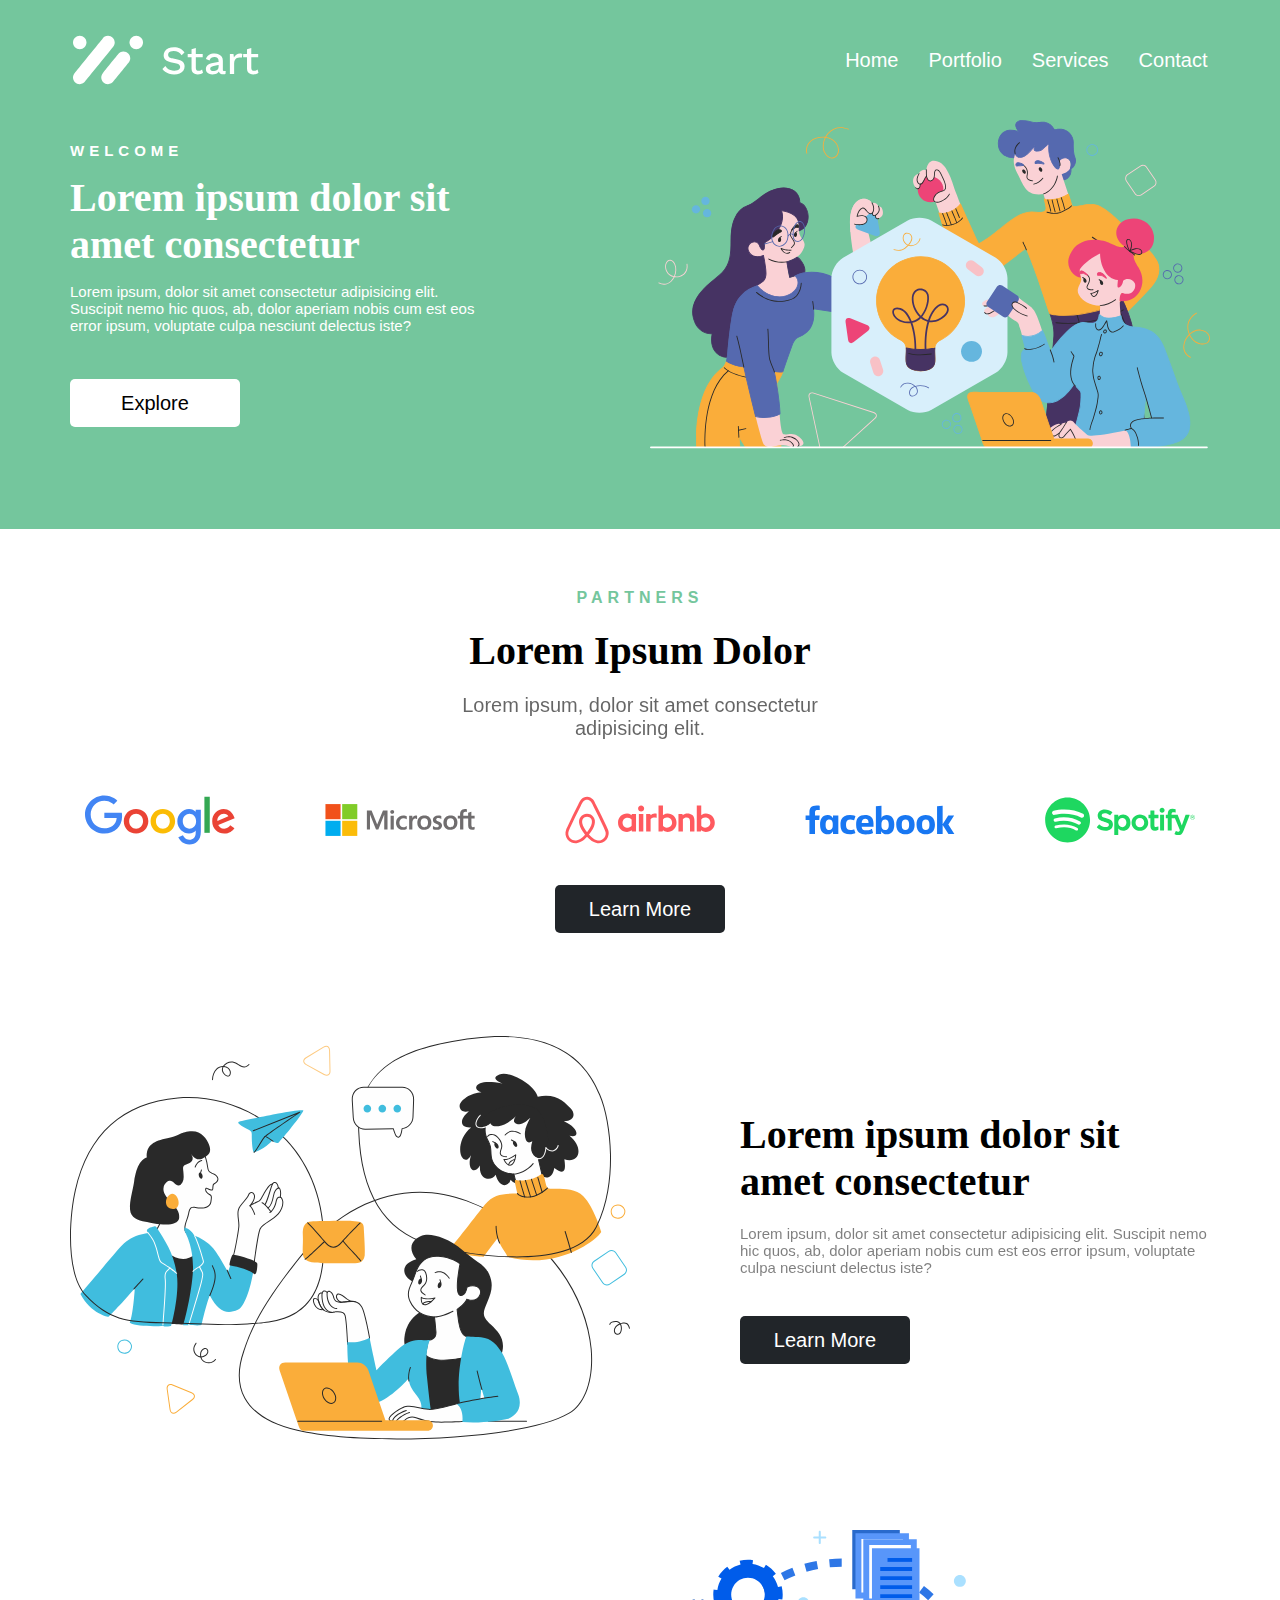
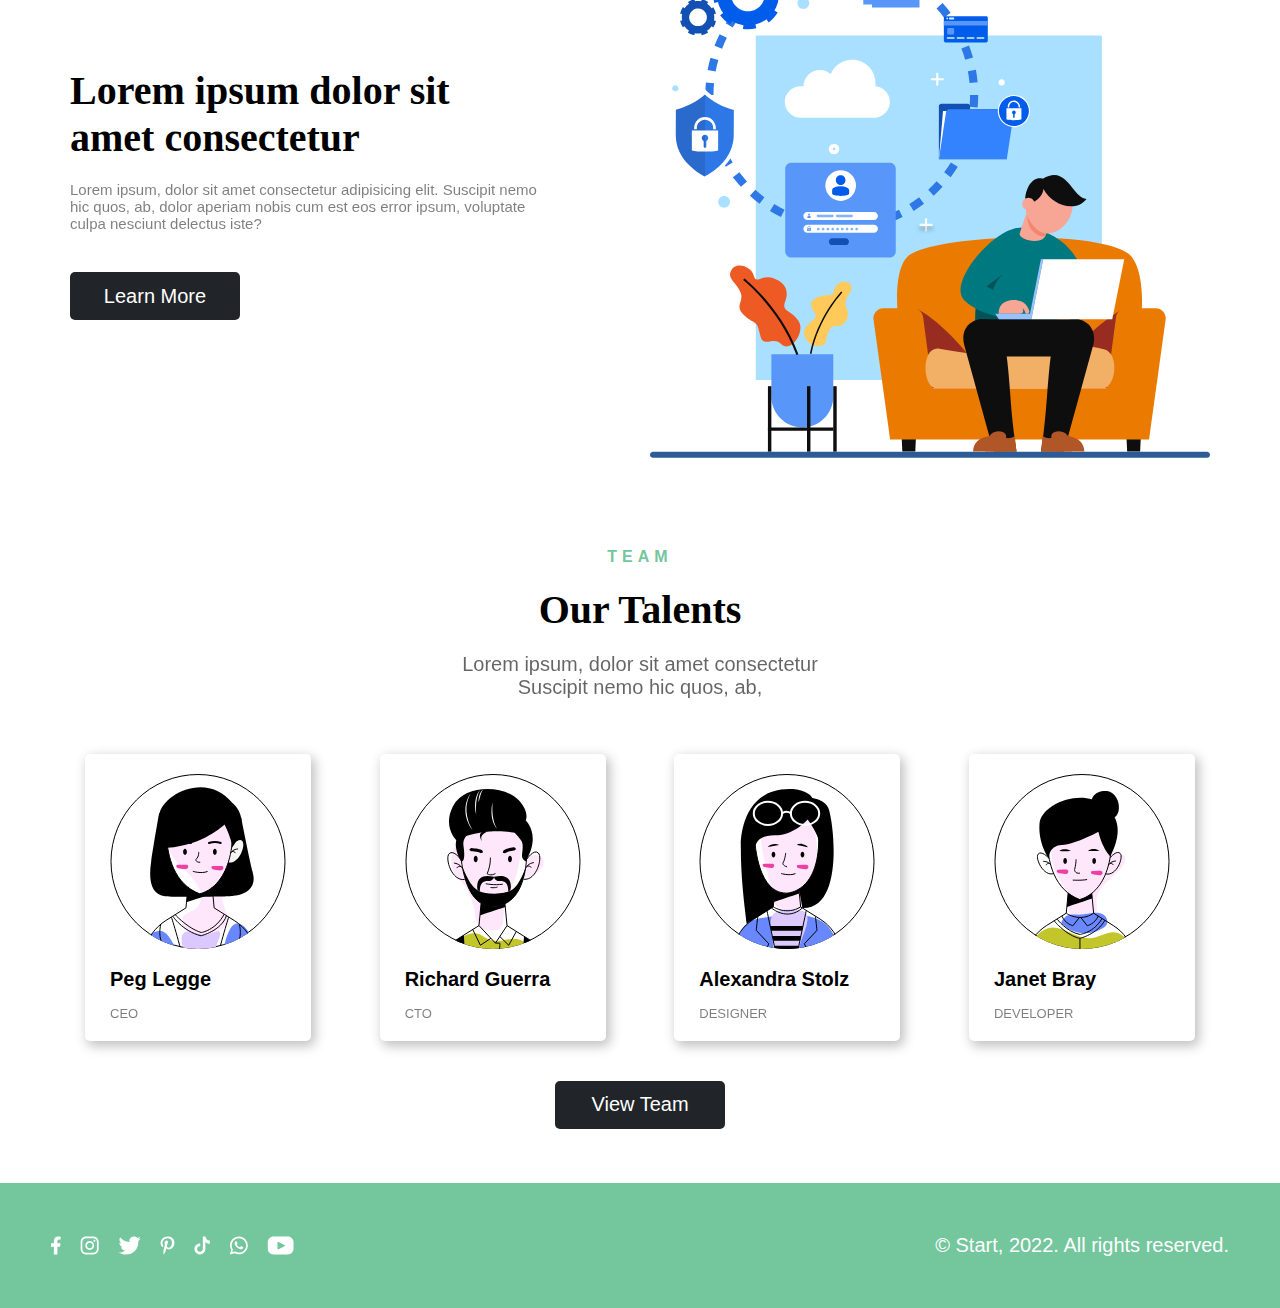
<file: index.html>
<!DOCTYPE html>
<html lang="en">
  <head>
    <meta charset="UTF-8" />
    <meta name="viewport" content="width=device-width, initial-scale=1.0" />
    <title>Landing Page</title>
    <link rel="stylesheet" href="styles.css" />
  </head>
  <body>
    <header>
      <nav>
        <img src="logo.svg" alt="logo" />
        <button>☰</button>
        <ul>
          <li>Home</li>
          <li>Portfolio</li>
          <li>Services</li>
          <li>Contact</li>
        </ul>
      </nav>
    </header>
    <main>
      <section class="hero">
        <section>
          <div class="welcome-details">
            <p>WELCOME</p>
            <h1>Lorem ipsum dolor sit amet consectetur</h1>
            <p>
              Lorem ipsum, dolor sit amet consectetur adipisicing elit. Suscipit
              nemo hic quos, ab, dolor aperiam nobis cum est eos error ipsum,
              voluptate culpa nesciunt delectus iste?
            </p>
            <button>Explore</button>
          </div>
          <img src="Group1.svg" alt="Hero image" />
        </section>
      </section>
      <section class="partners">
        <div class="partners-heading">
          <p class="partner-title">PARTNERS</p>
          <p class="partner-head">Lorem Ipsum Dolor</p>
          <p class="partner-details">
            Lorem ipsum, dolor sit amet consectetur adipisicing elit.
          </p>
        </div>
        <div class="partner-logos">
          <img src="google.svg" alt="google" />
          <img src="microsoft.svg" alt="microsoft" />
          <img src="adobe.svg" alt="adobe" />
          <img src="facebook.svg" alt="facebook" />
          <img src="spotify.svg" alt="spotify" />
        </div>
        <button>Learn More</button>
      </section>
      <section class="informations">
        <img src="Group2.svg" alt="group 2 photo" />
        <div>
          <p class="info-title">Lorem ipsum dolor sit amet consectetur</p>
          <p class="info-detail">
            Lorem ipsum, dolor sit amet consectetur adipisicing elit. Suscipit
            nemo hic quos, ab, dolor aperiam nobis cum est eos error ipsum,
            voluptate culpa nesciunt delectus iste?
          </p>
          <button>Learn More</button>
        </div>
      </section>
      <section class="informations informations-rev">
        <div>
          <p class="info-title">Lorem ipsum dolor sit amet consectetur</p>
          <p class="info-detail">
            Lorem ipsum, dolor sit amet consectetur adipisicing elit. Suscipit
            nemo hic quos, ab, dolor aperiam nobis cum est eos error ipsum,
            voluptate culpa nesciunt delectus iste?
          </p>
          <button>Learn More</button>
        </div>
        <img src="Group3.svg" alt="group 3 photo" />
      </section>
      <section class="team">
        <div class="partners-heading">
          <p class="partner-title">TEAM</p>
          <p class="partner-head">Our Talents</p>
          <p class="partner-details">
            Lorem ipsum, dolor sit amet consectetur Suscipit nemo hic quos, ab,
          </p>
        </div>
        <div class="cards">
          <div class="card">
            <img src="p11.svg" alt="people 1" />
            <p class="emp-name">Peg Legge</p>
            <p class="emp-role">CEO</p>
          </div>
          <div class="card">
            <img src="p22.svg" alt="people 2" />
            <p class="emp-name">Richard Guerra</p>
            <p class="emp-role">CTO</p>
          </div>
          <div class="card">
            <img src="p33.svg" alt="people 3" />
            <p class="emp-name">Alexandra Stolz</p>
            <p class="emp-role">DESIGNER</p>
          </div>
          <div class="card">
            <img src="p44.svg" alt="people 4" />
            <p class="emp-name">Janet Bray</p>
            <p class="emp-role">DEVELOPER</p>
          </div>
        </div>
        <button>View Team</button>
      </section>
    </main>
    <footer>
      <div>
        <img src="icons.svg" alt="social media icons" />
        <p>© Start, 2022. All rights reserved.</p>
      </div>
    </footer>
  </body>
</html>
</file>
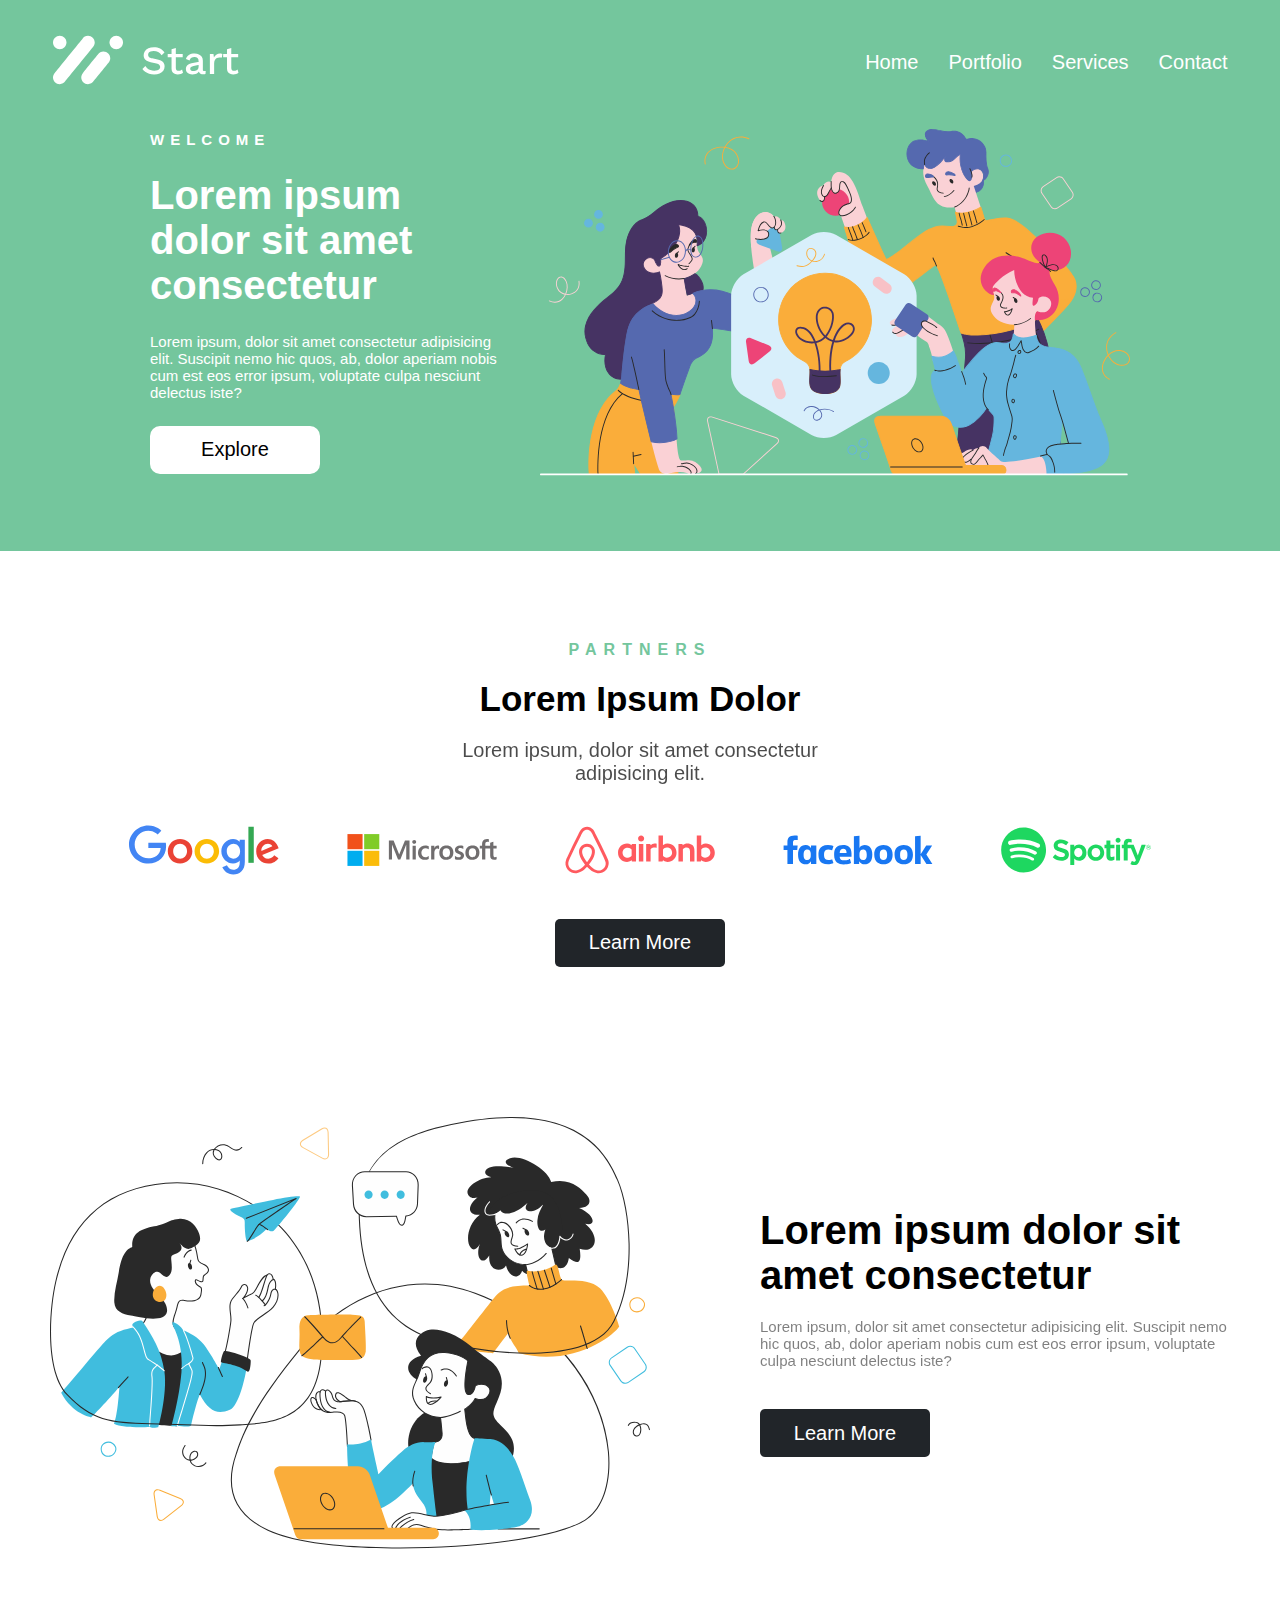
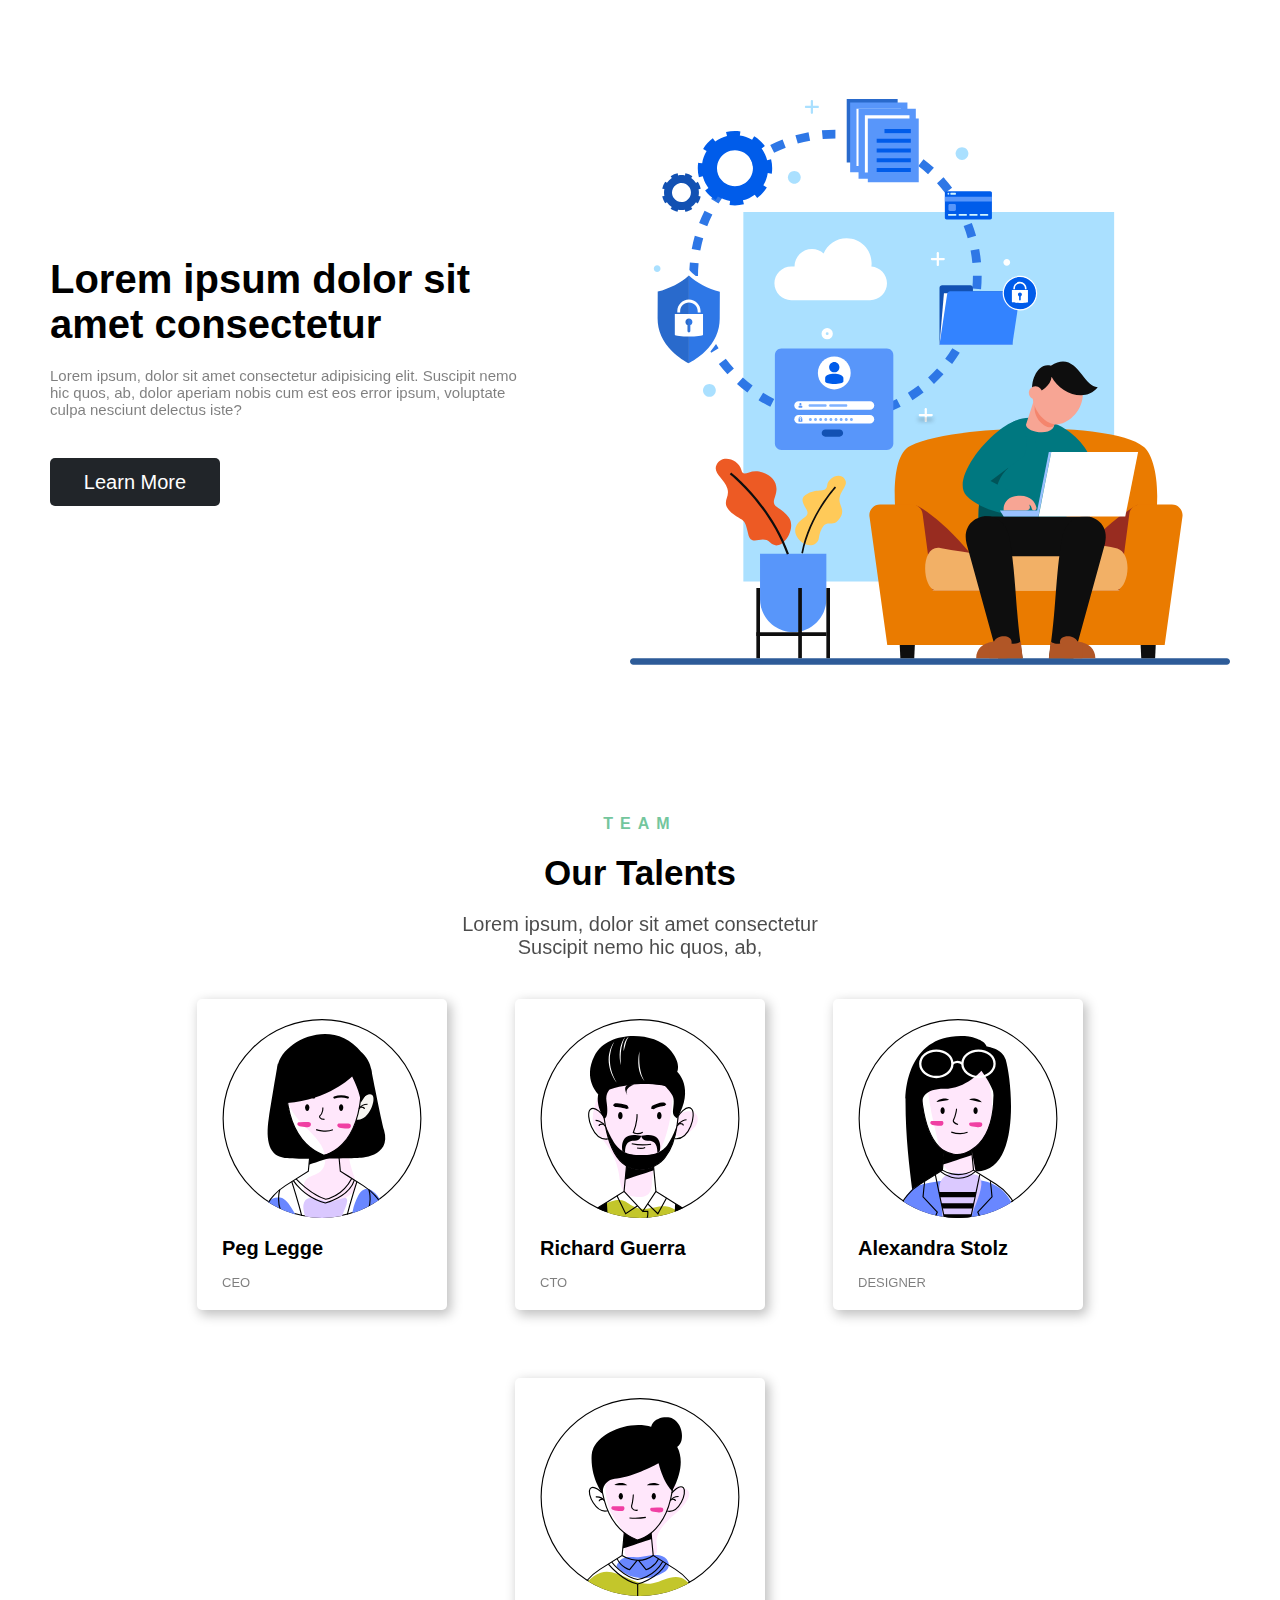
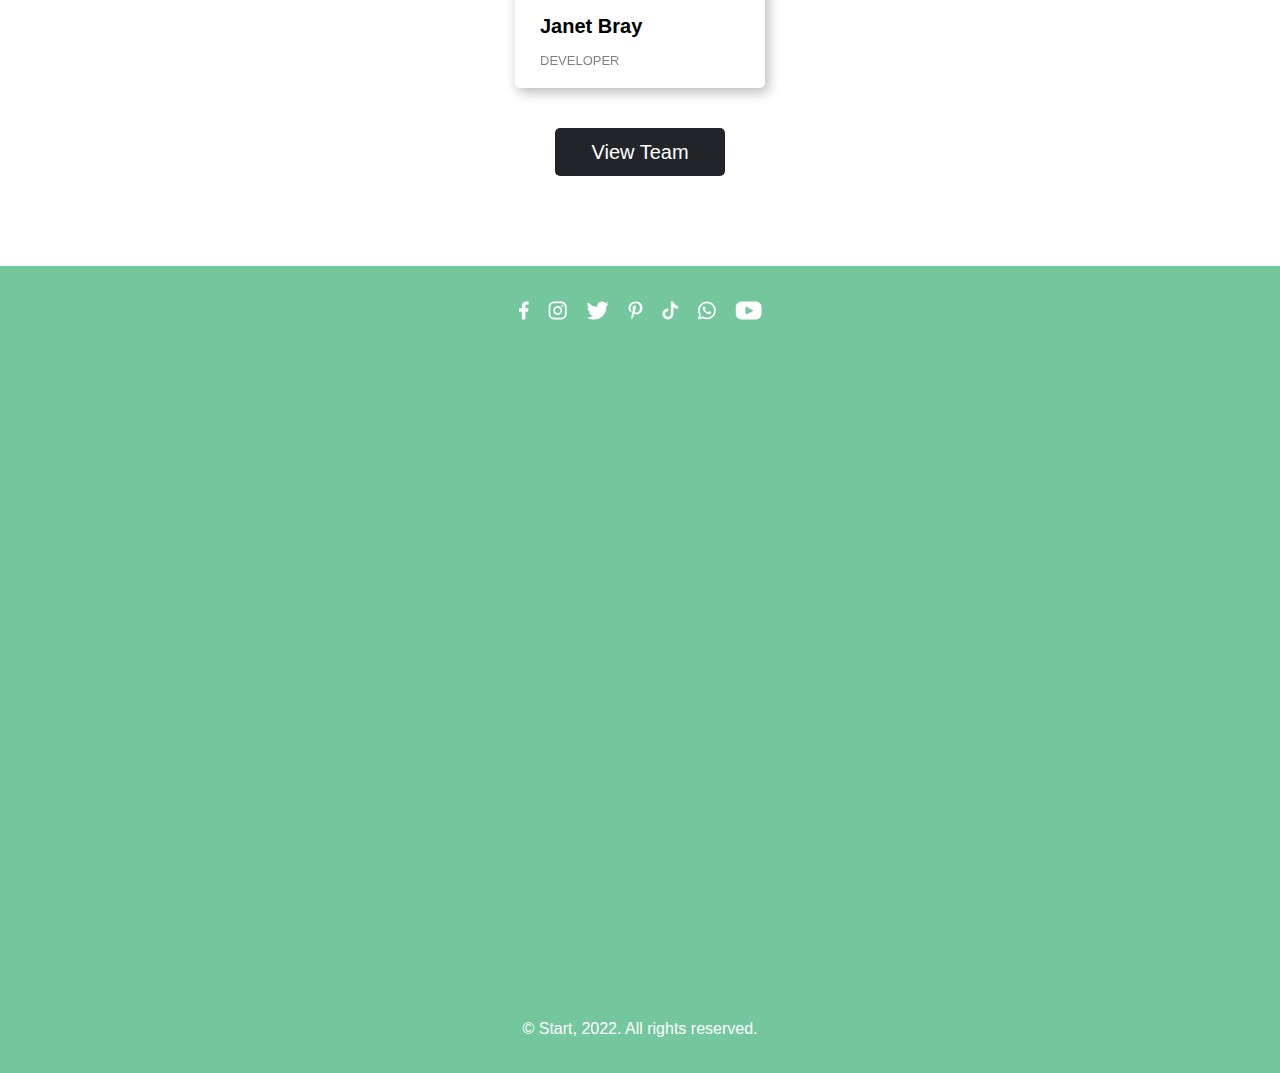
<file: index-old.html>
<!DOCTYPE html>
<html lang="en">
  <head>
    <meta charset="UTF-8" />
    <meta name="viewport" content="width=device-width, initial-scale=1.0" />
    <title>Landing Page</title>
    <link rel="stylesheet" href="styles-old.css" />
  </head>
  <body>
    <div class="part1">
      <nav class="header">
        <div class="logo">
          <img src="logo.svg" alt="logo" />
        </div>
        <button class="menu-btn">☰</button>
        <ul class="menu">
          <li>Home</li>
          <li>Portfolio</li>
          <li>Services</li>
          <li>Contact</li>
        </ul>
      </nav>
      <main class="hero">
        <div class="text">
          <p>WELCOME</p>
          <h1>Lorem ipsum dolor sit amet consectetur</h1>
          <p>
            Lorem ipsum, dolor sit amet consectetur adipisicing elit. Suscipit
            nemo hic quos, ab, dolor aperiam nobis cum est eos error ipsum,
            voluptate culpa nesciunt delectus iste?
          </p>
          <button>Explore</button>
        </div>
        <img class="heroimg" src="./Group1.svg" alt="Hero image" />
      </main>
    </div>
    <div class="part2">
      <div class="text2">
        <p>PARTNERS</p>
        <h1>Lorem Ipsum Dolor</h1>
        <p>Lorem ipsum, dolor sit amet consectetur adipisicing elit.</p>
      </div>
      <ul>
        <li><img src="google.svg" alt="google" /></li>
        <li><img src="microsoft.svg" alt="microsoft" /></li>
        <li><img src="adobe.svg" alt="adobe" /></li>
        <li><img src="facebook.svg" alt="facebook" /></li>
        <li><img src="spotify.svg" alt="spotify" /></li>
      </ul>
      <button>Learn More</button>
    </div>
    <div class="part3">
      <img src="Group2.svg" alt="group 2 photo" />
      <div class="text3">
        <h1>Lorem ipsum dolor sit amet consectetur</h1>
        <p>
          Lorem ipsum, dolor sit amet consectetur adipisicing elit. Suscipit
          nemo hic quos, ab, dolor aperiam nobis cum est eos error ipsum,
          voluptate culpa nesciunt delectus iste?
        </p>
        <button>Learn More</button>
      </div>
    </div>
    <div class="part3" id="part3">
      <div class="text3">
        <h1>Lorem ipsum dolor sit amet consectetur</h1>
        <p>
          Lorem ipsum, dolor sit amet consectetur adipisicing elit. Suscipit
          nemo hic quos, ab, dolor aperiam nobis cum est eos error ipsum,
          voluptate culpa nesciunt delectus iste?
        </p>
        <button>Learn More</button>
      </div>
      <img src="Group3.svg" alt="group 3 photo" />
    </div>
    <div class="part4">
      <div class="text2">
        <p>TEAM</p>
        <h1>Our Talents</h1>
        <p>
          Lorem ipsum, dolor sit amet consectetur Suscipit nemo hic quos, ab,
        </p>
      </div>
      <div class="cards">
        <div class="card">
          <img src="p11.svg" alt="people 1" />
          <p class="emp-name">Peg Legge</p>
          <p class="emp-role">CEO</p>
        </div>
        <div class="card">
          <img src="p22.svg" alt="people 2" />
          <p class="emp-name">Richard Guerra</p>
          <p class="emp-role">CTO</p>
        </div>
        <div class="card">
          <img src="p33.svg" alt="people 3" />
          <p class="emp-name">Alexandra Stolz</p>
          <p class="emp-role">DESIGNER</p>
        </div>
        <div class="card">
          <img src="p44.svg" alt="people 4" />
          <p class="emp-name">Janet Bray</p>
          <p class="emp-role">DEVELOPER</p>
        </div>
      </div>
      <button>View Team</button>
    </div>
    <footer>
      <img src="icons.svg" alt="social media icons" />
      <p class="copyright">© Start, 2022. All rights reserved.</p>
    </footer>
  </body>
</html>
</file>
<file: styles.css>
@import url("https://fonts.cdnfonts.com/css/crimson-text");
@import url("https://example.com/work-sens-text.css");

* {
  margin: 0;
  padding: 0;
  box-sizing: border-box;
  font-family: "Work Sans", sans-serif;
}

body {
  text-align: center;
  max-width: 2560px;
  margin: 0 auto;
}

header {
  background-color: #74c69d;
  color: #ffffff;
  padding: 35px 20px;
}

nav {
  max-width: 1175px;
  display: flex;
  flex-wrap: wrap;
  justify-content: space-between;
  align-items: center;
  margin: 0 auto;
  padding: 0 20px;
}

nav img {
  width: 187px;
  height: 50px;
}

nav button {
  display: none;
  background: none;
  border: none;
  color: white;
  font-size: 24px;
  cursor: pointer;
}

nav ul {
  display: flex;
  justify-content: space-between;
  align-items: center;
  gap: 30px;
  list-style: none;
  font-size: 20px;
  font-weight: 400;
}

nav ul li:hover {
  cursor: pointer;
}

nav ul li a {
  color: inherit;
  text-decoration: none;
}

nav ul li a:hover {
  text-decoration: underline;
  text-decoration-color: white;
  text-underline-offset: 5px;
}

.hero {
  background-color: #74c69d;
  color: white;
  padding-bottom: 80px;
}

.hero section {
  max-width: 1180px;
  margin: 0 auto;
  display: flex;
  flex-wrap: wrap;
  justify-content: space-between;
  align-items: center;
  padding: 0 20px;
  gap: 20px;
}

.hero section img {
  width: 100%;
  max-width: 645px;
  height: auto;
  object-fit: contain;
}

.welcome-details {
  text-align: left;
  width: 100%;
  max-width: 416px;
}

.welcome-details p {
  font-size: 15px;
  font-weight: 400;
  margin-bottom: 25px;
}

.welcome-details h1 {
  font-family: "Crimson Text";
  font-size: 40px;
  font-weight: 700;
  margin-bottom: 15px;
}

.welcome-details p:first-child {
  letter-spacing: 5px;
  font-weight: 700;
  margin-bottom: 15px;
}

.welcome-details button {
  width: 170px;
  height: 48px;
  font-size: 20px;
  background-color: #ffffff;
  border: none;
  border-radius: 5px;
  margin-top: 20px;
  cursor: pointer;
}

.partners {
  margin-top: 60px;
  padding-bottom: 73px;
}

.partners-heading {
  max-width: 411px;
  margin: 0 auto;
}

.partner-title {
  color: #74c69d;
  letter-spacing: 5px;
  font-weight: 700;
  font-size: 16px;
  margin-bottom: 20px;
}

.partner-head,
.info-title {
  font-family: "Crimson Text";
  font-weight: 700;
  font-size: 40px;
  margin-bottom: 20px;
}

.partner-details {
  font-weight: 400;
  font-size: 20px;
  opacity: 0.6;
  margin-bottom: 55px;
}

.partner-logos {
  max-width: 1150px;
  display: flex;
  flex-wrap: wrap;
  justify-content: center;
  gap: 30px;
  list-style: none;
  margin: 40px auto;
}

.partner-logos img {
  width: 150px;
  height: 50px;
}

.partners > button,
.informations div > button,
.team > button {
  width: 170px;
  height: 48px;
  background-color: #212529;
  font-size: 20px;
  font-weight: 400;
  border: none;
  border-radius: 5px;
  color: #ffffff;
  cursor: pointer;
}

.informations {
  max-width: 1180px;
  margin: 30px auto;
  display: flex;
  flex-wrap: wrap;
  justify-content: space-between;
  align-items: center;
  padding: 0 20px 60px;
  gap: 110px;
}

.informations div {
  max-width: 470px;
  text-align: left;
  flex: 1;
}

.info-detail {
  margin-bottom: 40px;
  font-weight: 400;
  font-size: 15px;
  opacity: 0.5;
}

.informations img {
  max-width: 600px;
  width: 100%;
  height: auto;
}

.team {
  padding-bottom: 54px;
}

.cards {
  max-width: 1150px;
  display: flex;
  flex-wrap: wrap;
  justify-content: center;
  gap: 30px;
  list-style: none;
  margin: 40px auto;
}

.card {
  border-radius: 5px;
  padding: 20px 25px;
  box-shadow: 3px 4px 12px 1px #00000040;
}

.card:hover {
  cursor: pointer;
}

.card img {
  width: 100%;
  height: auto;
}

.emp-name {
  font-size: 20px;
  font-weight: 700;
  margin: 15px 0;
  text-align: left;
}

.emp-role {
  font-weight: 400;
  font-size: 13px;
  text-align: left;
  opacity: 0.5;
}

footer {
  background-color: #74c69d;
  color: #ffffff;
  padding: 51px 20px;
  font-size: 20px;
}

footer div {
  max-width: 1178px;
  margin: 0 auto;
  display: flex;
  flex-wrap: wrap;
  justify-content: space-between;
  align-items: center;
  gap: 20px;
}

footer div img:hover {
  cursor: pointer;
}

@media (min-width: 745px) {

  .welcome-details {
    width: calc(50% - 10px);
  }

  .hero section img, .informations img {
    width: calc(50% - 10px);
  }

  .partner-logos {
    justify-content: center;
  }

  .cards {
    justify-content: center;
    padding: 0 20px;
  }

  .informations {
    justify-content: center;
  }

  nav ul {
    display: flex;
  }

  nav button {
    display: none;
  }
}

@media (max-width: 744px) {
  header {
    padding: 17px 20px;
  }

  nav {
    height: 38px;
  }

  nav ul {
    display: none;
  }

  nav img {
    width: 129px;
    height: auto;
  }

  nav button {
    display: block;
  }

  .hero {
    padding-bottom: 40px;
  }

  .hero section {
    flex-direction: column-reverse;
    gap: 30px;
  }

  .partners-heading,
  .welcome-details {
    width: 100%;
  }

  .welcome-details > h1 {
    font-size: 28px;
  }

  .partners {
    margin: 22px 20px 60px 20px;
    padding-bottom: 0;
  }

  .partner-head {
    font-size: 24px;
  }

  .partner-logos,
  .cards {
    justify-content: center;
    gap: 40px;
  }

  .informations {
    margin: 60px auto;
    gap: 20px;
    padding: 0 20px;
    justify-content: center;
  }

  .informations-rev {
    flex-direction: column-reverse;
  }

  .info-title {
    font-size: 24px;
  }

  .team {
    padding-bottom: 40px;
  }

  footer {
    padding: 31px 0;
  }

  footer div {
    flex-direction: column;
    justify-content: center;
    gap: 20px;
    text-align: center;
  }
}

@media (min-width: 1024px) {
  .partner-logos {
    justify-content: space-between;
    padding: 0 20px;
  }
  .cards {
    justify-content: space-between;
  }
}
</file>
<file: styles-old.css>
* {
    margin: 0;
    padding: 0;
    box-sizing: border-box;
    font-family: "Crimson Text", sans-serif;
}

body {
    text-align: center;
    max-width: 2560px;
    margin: 0 auto;
}
.part1 {
    width: 100%;
    background-color: #74C69D;
    color: #FFFFFF;
    padding: 35px 20px;
}
.header {
    max-width: 1175px;
    display: flex;
    flex-wrap: wrap;
    justify-content: space-between;
    align-items: center;
    margin: 0 auto;
    /* gap: 597px; */
}

.logo img {
    width: 187px;
    height: 50px;
}
.menu {
    display: flex;
    justify-content: space-between;
    align-items: center;
    gap: 30px;
    list-style: none;
    font-size: 20px;
    font-weight: 400;
}

.menu-btn {
    display: none;
    background: none;
    border: none;
    color: white;
    font-size: 24px;
    cursor: pointer;
}

.hero {
    /* max-width: 1200px; */
    margin: 40px auto;
    padding: 0 130px;
    display: flex;
    justify-content: center;
    align-items: center;
    gap: 40px;
}
.text {
    display: flex;
    flex-direction: column;
    gap: 25px;
    text-align: left;
    width: 416px;
}
.text > p {
    font-size: 15px;
}
.text > h1 {
    font-size: 40px;
}
.text p:first-child {
    letter-spacing: 6px;
    font-weight: 700;
}
.text > button {
    width: 170px;
    height: 48px;
    font-size: 20px;
    background-color: #FFFFFF;
    border: none;
    border-radius: 10px;
}
.heroimg {
    width: 700px;
    height: auto;
}

.part2, .part4 {
    width: 100%;
    color: black;
    padding: 60px 20px;
    margin: 30px 0;
}
.text2 {
    width: 400px;
    margin: 0 auto;
}
.text2 > p:first-child {
    color: #74C69D;
    letter-spacing: 7px;
    font-weight: 700;
    font-size: 16px;
    margin-bottom: 20px;
}
.text2 > h1 {
    font-weight: 700;
    font-size: 35px;
    margin-bottom: 20px;
}
.text2 > p:last-child {
    font-weight: 400;
    font-size: 20px;
    opacity: 0.7;
}
.part2 > ul, .cards {
    display: flex;
    flex-wrap: wrap;
    justify-content: center;
    gap: 68px;
    list-style: none;
    margin: 40px 0;
    padding: 0 20px;
}
.part2 > ul > li > img {
    width: 150px;
    height: 50px;
}
.part2 > button, .text3 > button, .part4 > button {
    width: 170px;
    height: 48px;
    background-color: #212529;
    font-size: 20px;
    font-weight: 400;
    border: none;
    border-radius: 5px;
    color: #FFFFFF;
}
.part3 {
    width: 100%;
    color: black;
    padding: 60px 20px;
    margin: 30px 0;
    display: flex;
    flex-wrap: wrap;
    justify-content: center;
    align-items: center;
    gap: 110px;
}
.text3 {
    width: 470px;
    text-align: left;
}
.text3 > h1 {
    margin-bottom: 20px;
    font-weight: 700;
    font-size: 40px;
}
.text3 > p {
    margin-bottom: 40px;
    font-weight: 400;
    font-size: 15px;
    opacity: 0.5;
}

.card {
    width: 250px;
    /* height: 300px; */
    border: none;
    border-radius: 5px;
    padding: 20px 25px;
    box-shadow: 3px 4px 12px 1px #00000040;
}

.card img {
    width: 100%;
    height: auto;
}

.emp-name {
    font-size: 20px;
    font-weight: 700;
    margin: 15px 0;
    text-align: left;
}

.emp-role {
    font-weight: 400;
    font-size: 13px;
    text-align: left;
    opacity: 0.5;
}

footer {
    width: 100%;
    background-color: #74C69D;
    color: #FFFFFF;
    padding: 35px 70px;
    display: flex;
    flex-wrap: wrap;
    justify-content: center;
    align-items: center;
    gap: 700px;
}

@media (max-width: 375px) {
    .header {
        margin: 0 auto;
    }
    .menu {
        display: none;
    }
    .logo img {
        width: 129px;
    }
    .heroimg {
        max-width: 335px;
    }
    .menu.active {
        display: flex;
    }

    .menu-btn {
        display: block;
    }
    .hero, #part3 {
        flex-direction: column-reverse;
    }

    .text {
        width: 335px;
        text-align: left;
    }

    .text > h1 {
        font-size: 28px;
    }

    .text2 > h1 {
        font-size: 28px;
    }

    .part3 {
        padding: 30px 15px;
    }

    .part3 img {
        width: 100%;
        max-width: 3435px;
        /* margin-bottom: 20px; */
    }

    .text3, .text2 {
        width: auto;
    }
    .text3 > h1 {
        font-size: 24px;
    }

    .text3 > p {
        font-size: 14px;
    }

    .text3 > button {
        width: 150px;
        height: 40px;
        font-size: 16px;
    }

    .text3 {
        text-align: left;
    }

    footer {
        justify-content: center;
        gap: 20px;
        text-align: center;
    }
}
</file>
